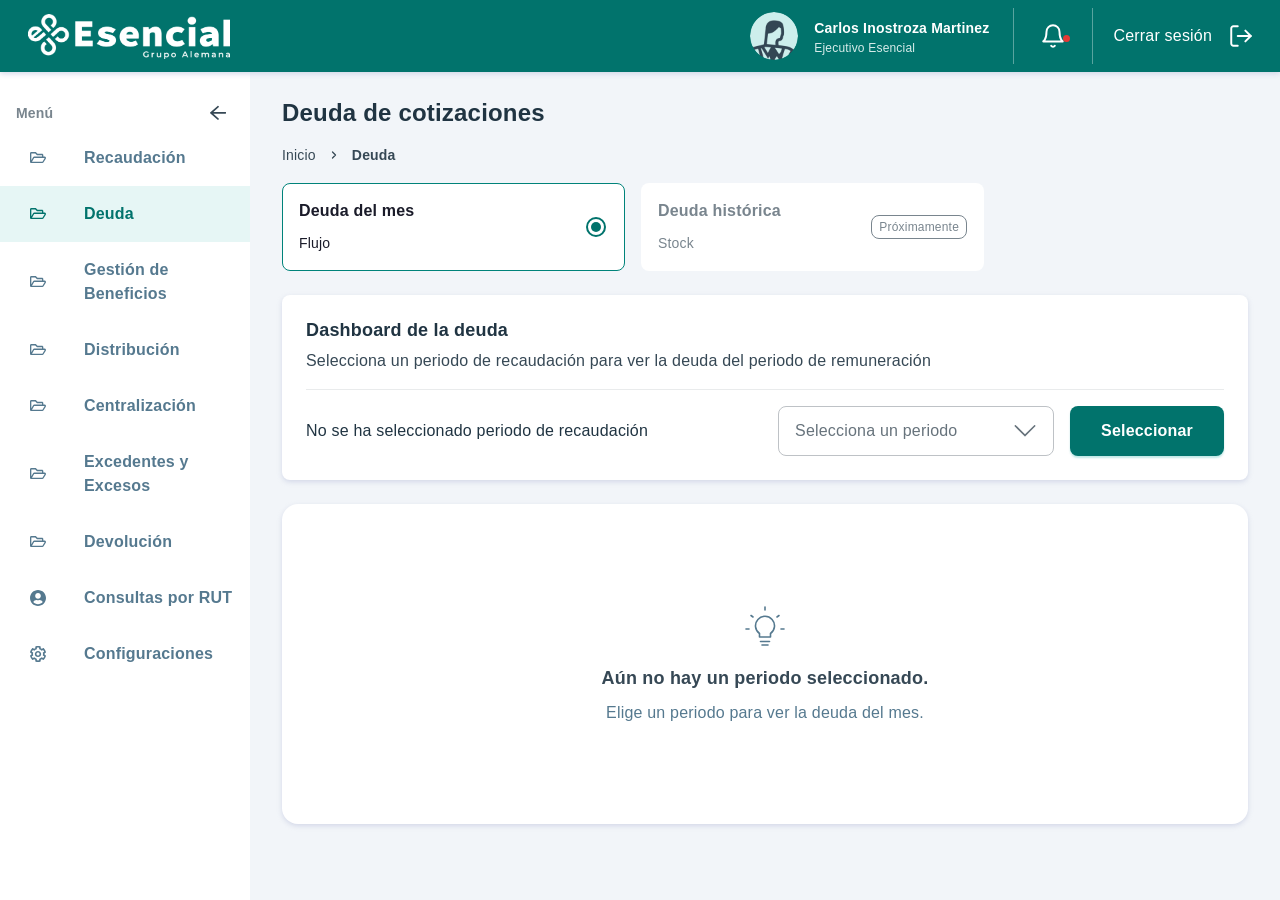
<file: index.html>
<!doctype html>
<meta charset="utf-8">
<title>Prototipo · Deuda del periodo</title>
<meta http-equiv="refresh" content="0; url=happy-path-deuda.html">
<link rel="canonical" href="happy-path-deuda.html">
<p>Redirigiendo al <a href="happy-path-deuda.html">prototipo de Deuda</a>…</p>
</file>
